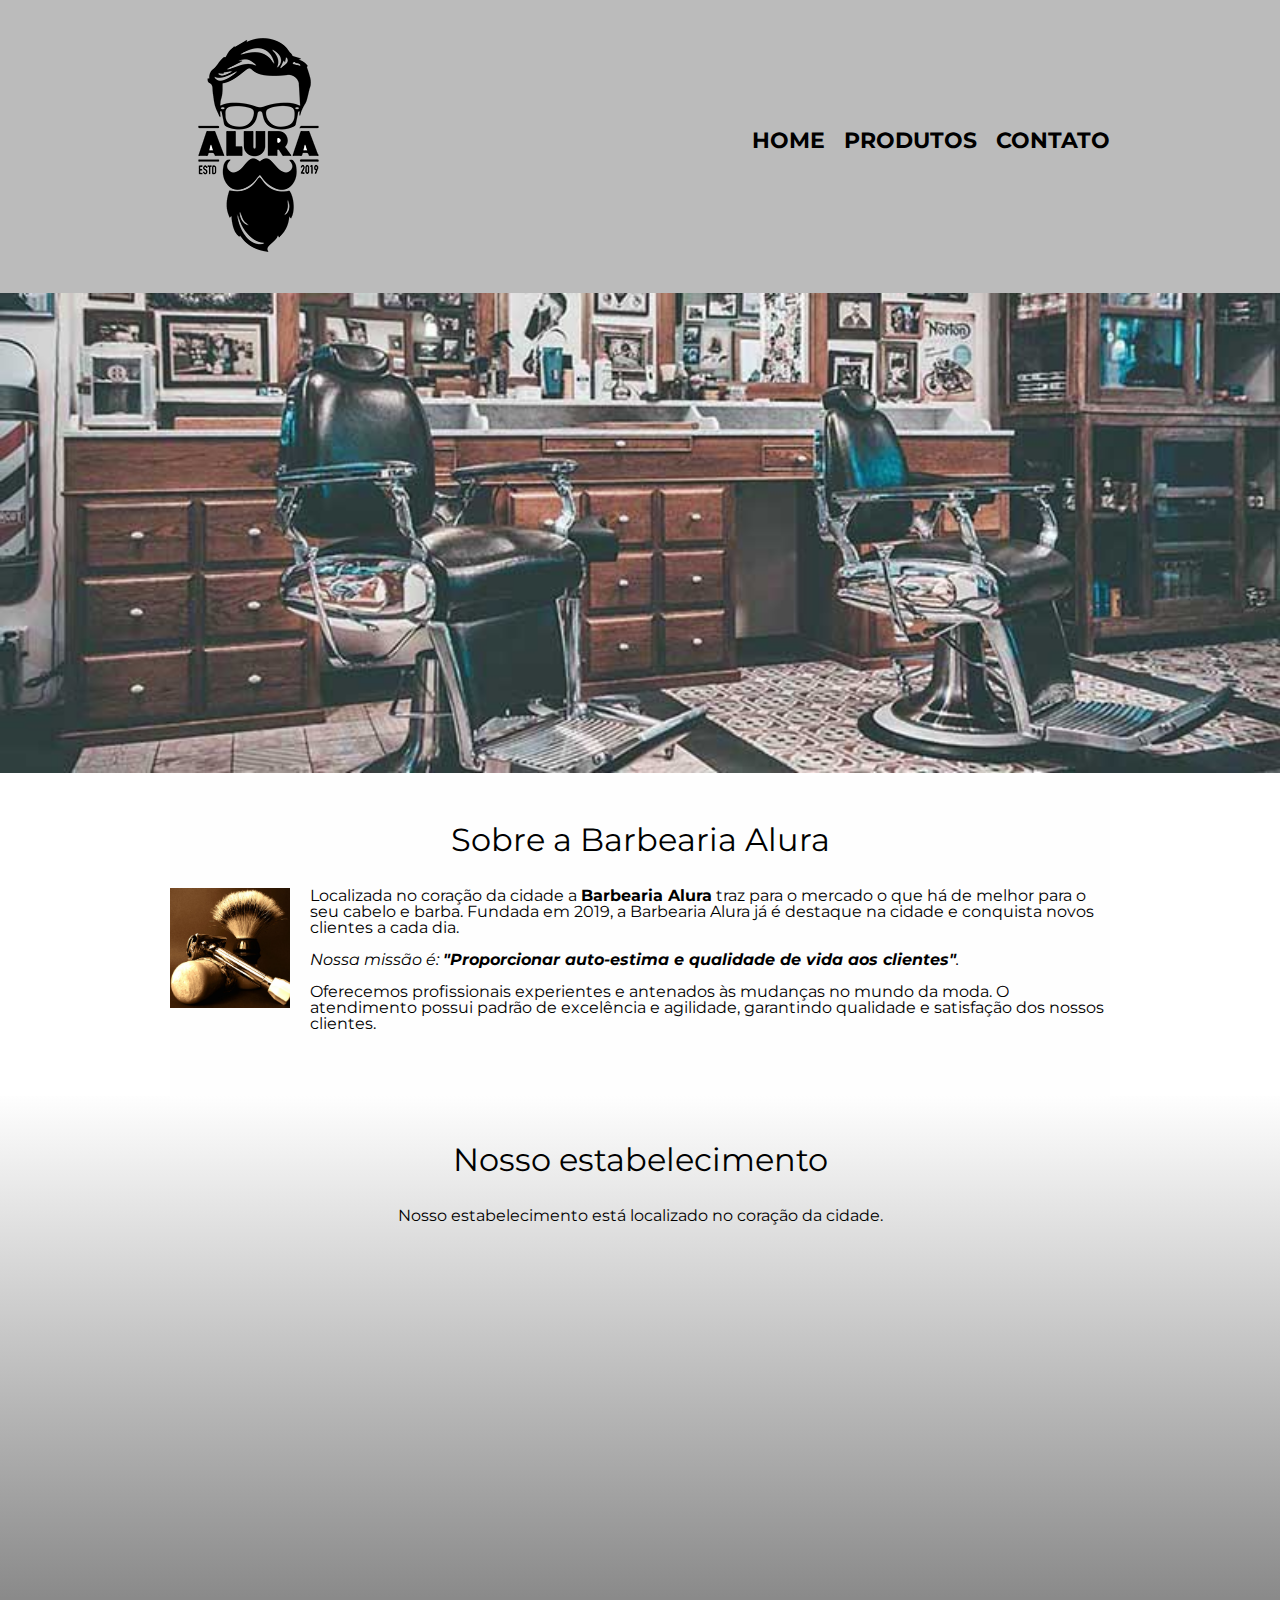
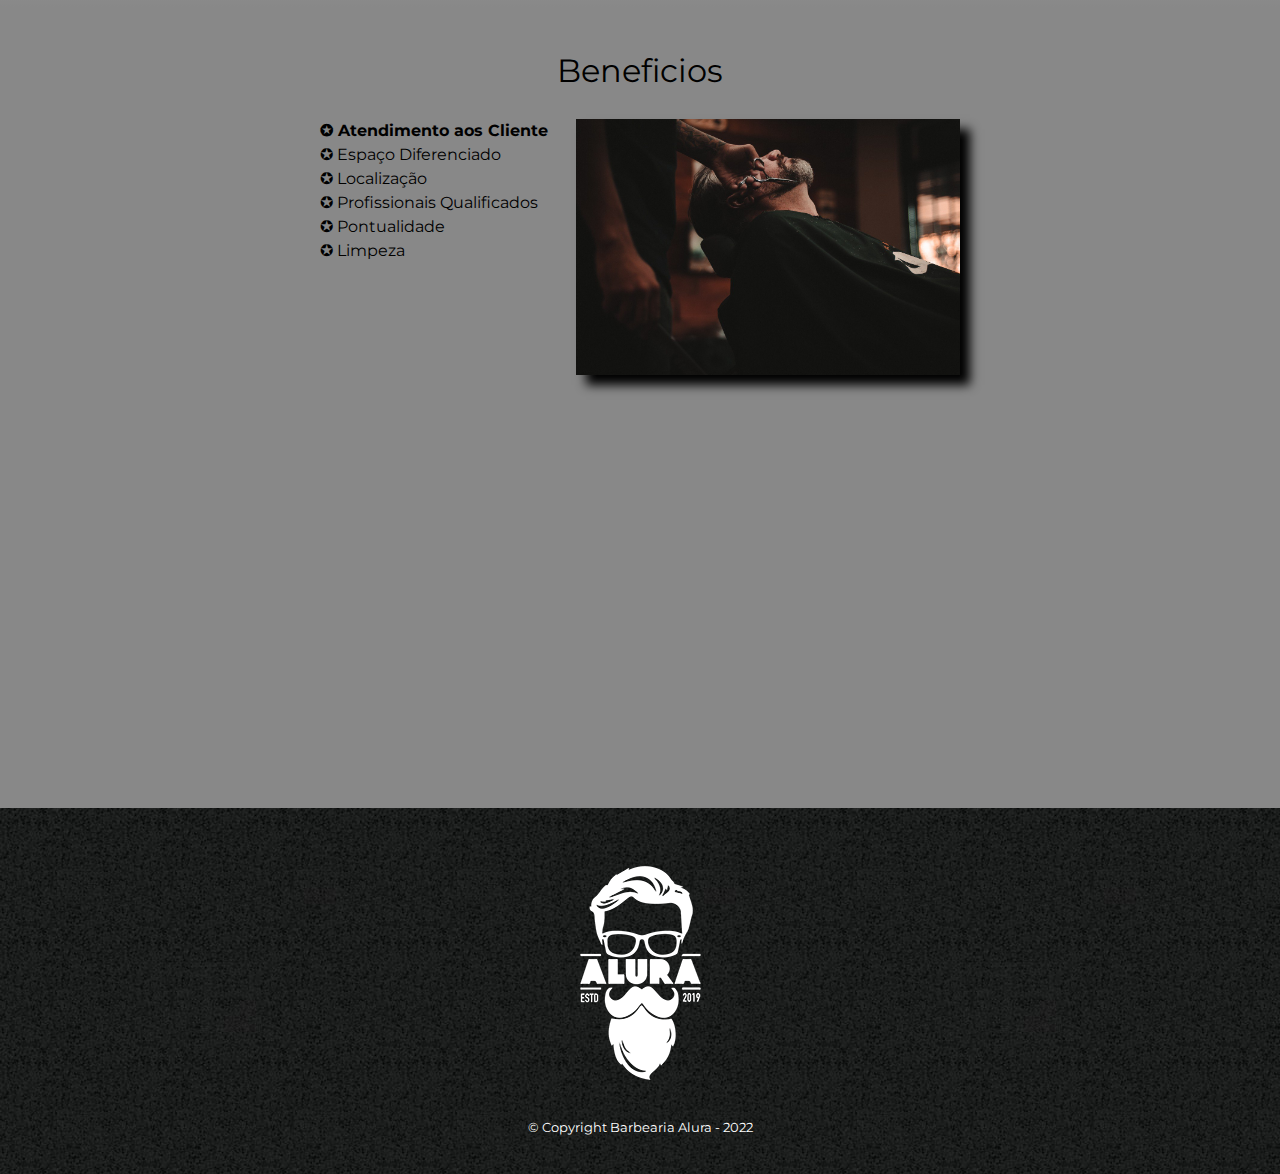
<file: index.html>
<!DOCTYPE html>

<html lang="pt-br">

	<head>
		<meta charset="utf-8">
		<meta name="viewport" content="width=device-width">
		
		<title>Barbearia Alura</title>

		<link rel="stylesheet" href="reset.css">
		<link rel="stylesheet" href="style.css">
		<link rel="preconnect" href="https://fonts.googleapis.com">
		<link rel="preconnect" href="https://fonts.gstatic.com" crossorigin>
		<link href="https://fonts.googleapis.com/css2?family=Montserrat&display=swap" rel="stylesheet">
	</head>

	<body>
		<header>
			<div class="caixa">
				<h1><img src="logo.png" alt="Logo da Barbearia Alura"></h1>

				<nav>
					<ul>
						<li><a href="index.html">Home</a></li>
						<li><a href="produtos.html">Produtos</a></li>
						<li><a href="contato.html">Contato</a></li>
					</ul>
				</nav>
			</div>
		</header>

		
			<img class="banner" src="banner.jpg" alt="Foto da bancada de trabalho Barbearia Alura ">

		<main>
			<section class="principal">

				<h2 class="titulo-principal">Sobre a Barbearia Alura</h2>

				<img class="utensilios" src="utensilios.jpg" alt="Utensilios de um barbeiro.">

				<p>Localizada no coração da cidade a <strong>Barbearia Alura</strong> traz para o mercado o que há de melhor para o seu cabelo e barba. Fundada em 2019, a Barbearia Alura já é destaque na cidade e conquista novos clientes a cada dia.</p>

				<p id="missao"><em>Nossa missão é: <strong>"Proporcionar auto-estima e qualidade de vida aos clientes"</strong>.</em></p>

				<p>Oferecemos profissionais experientes e antenados às mudanças no mundo da moda. O atendimento possui padrão de excelência e agilidade, garantindo qualidade e satisfação dos nossos clientes.</p>
			</section>

			<section class="mapa">
				<h3 class="titulo-principal">Nosso estabelecimento</h3>
				<p>Nosso estabelecimento está localizado no coração da cidade.</p>

				<div class="mapa-conteudo">
					<iframe src="https://www.google.com/maps/embed?pb=!1m18!1m12!1m3!1d2587.1342987852445!2d-47.61523618154742!3d-23.50513766368016!2m3!1f0!2f0!3f0!3m2!1i1024!2i768!4f13.1!3m3!1m2!1s0x0%3A0xc250ba8995746758!2sDrogal%20Ara%C3%A7oiaba%20da%20Serra%20-%20Loja%20172!5e0!3m2!1spt-BR!2sbr!4v1647746269393!5m2!1spt-BR!2sbr" width="100%" height="300px" style="border:0;" allowfullscreen="" loading="lazy"></iframe>
				</div>

			</section>

			<section class="beneficios">
				<h3 class="titulo-principal">Beneficios</h3>

				<div class="conteudo-beneficios">
					<ul class="lista-beneficios">
						<li class="itens">Atendimento aos Cliente</li>
						<li class="itens">Espaço Diferenciado</li>
						<li class="itens">Localização</li>
						<li class="itens">Profissionais Qualificados</li>
						<li class="itens">Pontualidade</li>
						<li class="itens">Limpeza</li>
					</ul><img src="beneficios.jpg" class="imagem-beneficios" alt="Foto cliente deitado na cadeira com barbeiro cortando sua barba com tesoura">
				</div>

				<div class="video">
					<iframe width="100%" height="315" src="https://www.youtube.com/embed/gHrqUBr1LEw" title="YouTube video player" frameborder="0" allow="accelerometer; autoplay; clipboard-write; encrypted-media; gyroscope; picture-in-picture" allowfullscreen></iframe>
				</div>
			</section>
		</main>

		<footer>
			<img src="logo-branco.png" alt="Logo da Barbearia Alura">
			<p class="copyright">&copy; Copyright Barbearia Alura - 2022</p>
		</footer>

	</body>

</html>
</file>
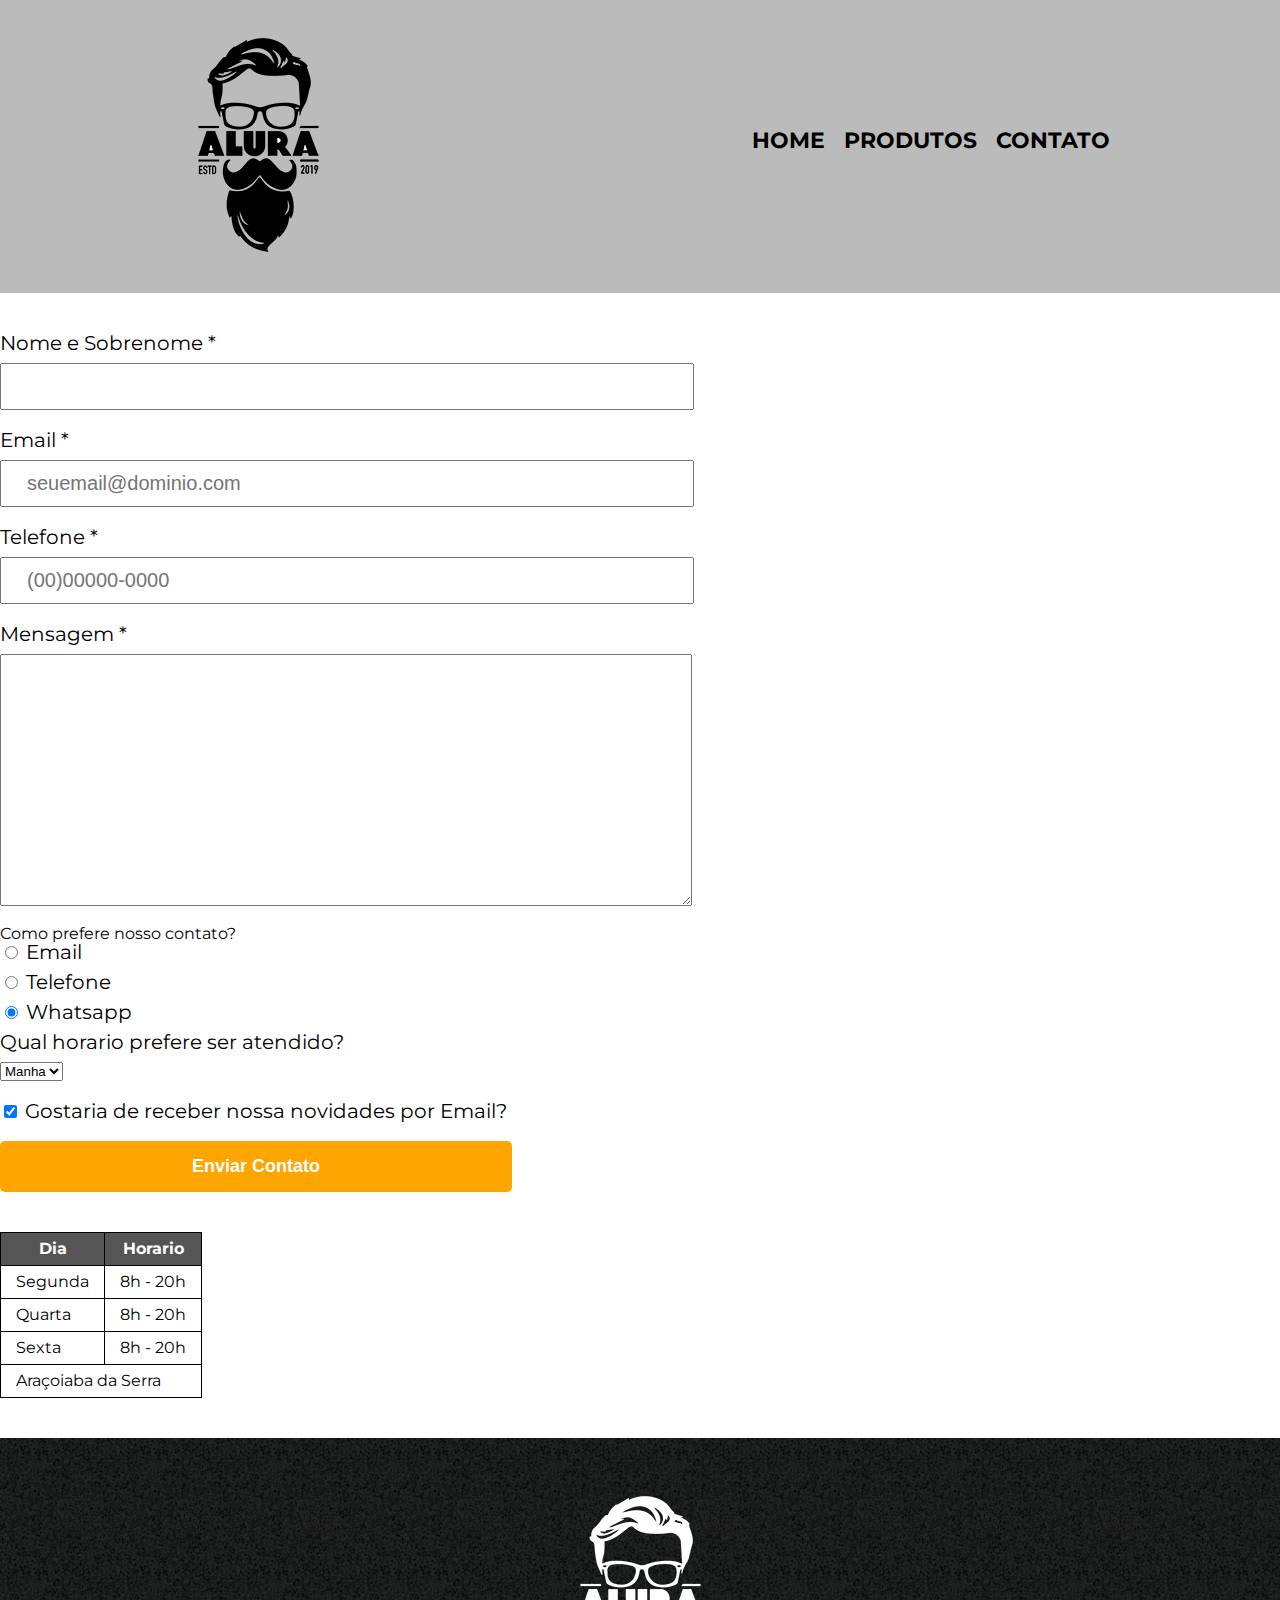
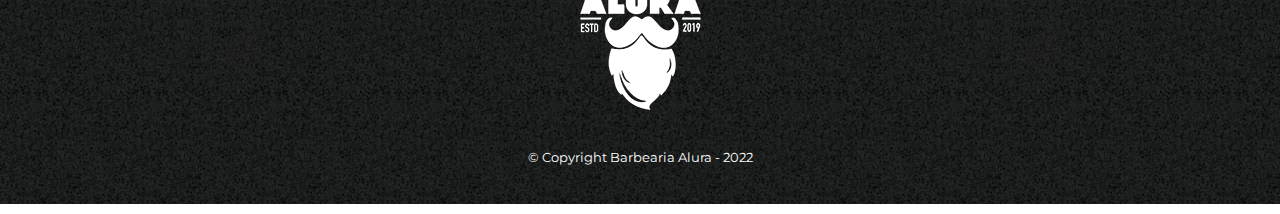
<file: contato.html>
<!DOCTYPE html>

<html lang="pt-br">

	<head>
		<meta charset="utf-8">
		<meta name="viewport" content="width=device-width">

		<title>Produtos - Barbearia Alura</title>

		<link rel="stylesheet" href="reset.css">
		<link rel="stylesheet" href="style.css">
		<link rel="preconnect" href="https://fonts.googleapis.com">
		<link rel="preconnect" href="https://fonts.gstatic.com" crossorigin>
		<link href="https://fonts.googleapis.com/css2?family=Montserrat&display=swap" rel="stylesheet">
	</head>

	<body>
		<header>
			<div class="caixa">
				<h1><img src="logo.png" alt="Logo da Barbearia Alura"></h1>

				<nav>
					<ul>
						<li><a href="index.html">Home</a></li>
						<li><a href="produtos.html">Produtos</a></li>
						<li><a href="contato.html">Contato</a></li>
					</ul>
				</nav>
			</div>
		</header>

		<main>

			<form>

				<label for="nomesobrenome">Nome e Sobrenome *</label>
				<input type="text" id="nomesobrenome" class="input-padrao" required>

				<label for="email">Email *</label>
				<input type="email" id="email" class="input-padrao" required placeholder="seuemail@dominio.com">

				<label for="telefone">Telefone *</label>
				<input type="tel" id="telefone" class="input-padrao" required placeholder="(00)00000-0000">

				<label for="mensagem">Mensagem *</label>
				<textarea cols="70" rows="10" id="mensagem" class="input-padrao" required></textarea>

				<fieldset>

					<p>Como prefere nosso contato?</p>

					<label for="radio-email">
						<input type="radio" name="contato" value="email" id="radio-email">
						Email
					</label>

					<label for="radio-telefone">
						<input type="radio" name="contato" value="telefone" id="radio-telefone">
						Telefone
					</label>

					<label for="radio-whatsapp">
						<input type="radio" name="contato" value="whatsapp" id="radio-whatsapp" checked>
						Whatsapp
					</label>

				</fieldset>

				<fieldset>
					<legend>Qual horario prefere ser atendido?</legend>
					<select>
						<option>Manha</option>
						<option>Tarde</option>
						<option>Noite</option>
					</select>
				</fieldset>

				<label class="checkbox">
					<input type="checkbox" checked>
					Gostaria de receber nossa novidades por Email?
				</label>

				<input type="submit" value="Enviar Contato" class="enviar">

			</form>

			<table>
				<thead>
					<tr>
						<th>Dia</th>
						<th>Horario</th>
					</tr>
				</thead>
				<tbody>
					<tr>
						<td>Segunda</td>
						<td>8h - 20h</td>
					</tr>
					<tr>
						<td>Quarta</td>
						<td>8h - 20h</td>
					</tr>
					<tr>
						<td>Sexta</td>
						<td>8h - 20h</td>
					</tr>

					<tr >
						<td colspan="2">Araçoiaba da Serra</td>
					</tr>
				</tbody>
			</table>

		</main>
		
		<footer>
			<img src="logo-branco.png" alt="Logo da Barbearia Alura">
			<p class="copyright">&copy; Copyright Barbearia Alura - 2022</p>
		</footer>
	</body>
</html>
</file>
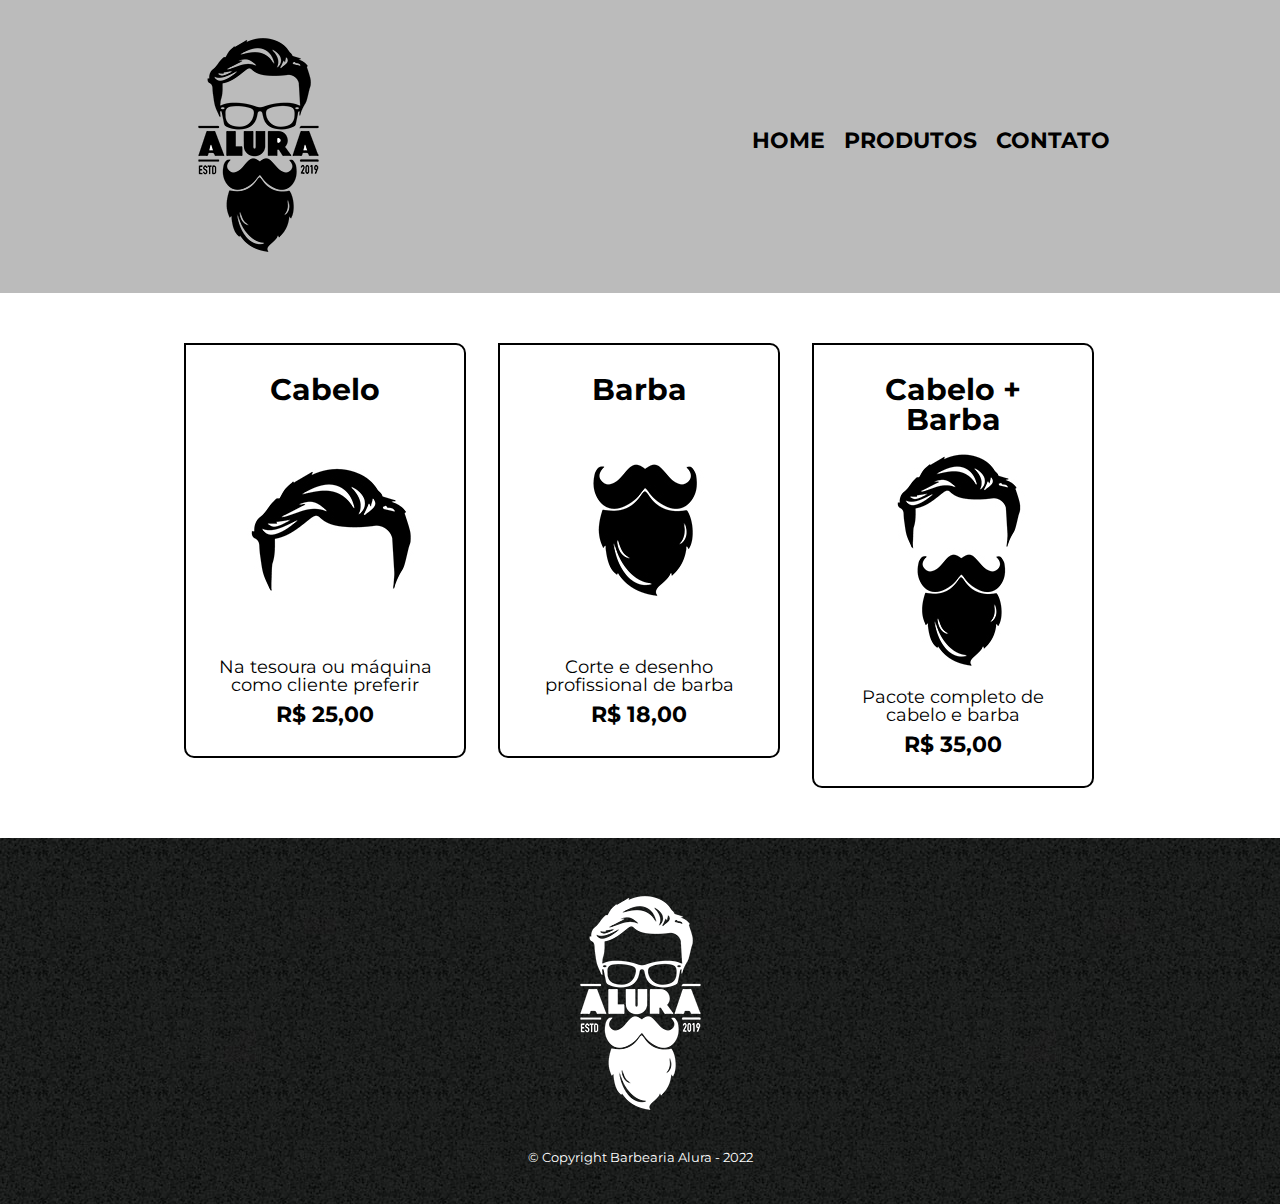
<file: produtos.html>
<!DOCTYPE html>

<html lang="pt-br">

	<head>
		<meta charset="utf-8">
		<meta name="viewport" content="width=device-width">

		<title>Produtos - Barbearia Alura</title>

		<link rel="stylesheet" href="reset.css">
		<link rel="stylesheet" href="style.css">
		<link rel="preconnect" href="https://fonts.googleapis.com">
		<link rel="preconnect" href="https://fonts.gstatic.com" crossorigin>
		<link href="https://fonts.googleapis.com/css2?family=Montserrat&display=swap" rel="stylesheet">
	</head>

	<body>
		<header>
			<div class="caixa">
				<h1><img src="logo.png"></h1>

				<nav>
					<ul>
						<li><a href="index.html">Home</a></li>
						<li><a href="produtos.html">Produtos</a></li>
						<li><a href="contato.html">Contato</a></li>
					</ul>
				</nav>
			</div>
		</header>

		<main>
			<ul class="produtos">
				<li>
					<h2>Cabelo</h2>
					<img src="cabelo.jpg" alt="sinueta cabelo">
					<p class="produto-descricao">Na tesoura ou máquina como cliente preferir</p>
					<p class="produto-preco">R$ 25,00</p>
				</li>
				<li>
					<h2>Barba</h2>
					<img src="barba.jpg" alt="sinueta barba">
					<p class="produto-descricao">Corte e desenho profissional de barba</p>
					<p class="produto-preco">R$ 18,00</p>
				</li>
				<li>
					<h2>Cabelo + Barba</h2>
					<img src="cabelo+barba.jpg" alt="sinueta cabelo e barba">
					<p class="produto-descricao">Pacote completo de cabelo e barba</p>
					<p class="produto-preco">R$ 35,00</p>
				</li>
			</ul>
		</main>

		<footer>
			<img src="logo-branco.png">
			<p class="copyright">&copy; Copyright Barbearia Alura - 2022</p>
		</footer>
	</body>
</html>
</file>
<file: style.css>
body{
	font-family: 'Montserrat', sans-serif;
}

header {
	background: #bbbbbb;
	padding: 20px 0;
}

.caixa {
	position: relative;
	width: 940px;
	margin: 0 auto;

}

nav {
	position: absolute;
	top: 110px;
	right: 0;

}

nav li {
	display: inline;
	margin: 0 0 0 15px;
}

nav a {
	text-transform: uppercase;
	color: #000000;
	font-weight: bold;
	font-size: 22px;
	text-decoration: none;
}

nav a:hover {
	color: #FF8C00;
	text-decoration: underline;
}

.produtos {
	width: 940px;
	margin: 0 auto;
	padding: 50px 0;
}

.produtos li {
	display: inline-block;
	text-align: center;
	width: 30%;
	vertical-align: top;
	margin: 0 1.5%;
	padding: 30px 20px;
	box-sizing: border-box;
	border: 2px solid #000000;
	border-radius: 0px 10px 10px 10px;
}

.produtos li:hover {
	border-color: #FF8C00;
}

.produtos li:active {
	border-color: #006400;
}

.produtos li:hover h2 {
	font-size: 34px;
}

.produtos h2 {
	font-size: 30px;
	font-weight: bold;
}

.produto-descricao {
	font-size: 18px;
}

.produto-preco {
	font-size: 22px;
	font-weight: bold;
	margin-top: 10px
}

footer {
	text-align: center;
	background: url("bg.jpg");
	padding: 40px 0;
}

.copyright {
	color: #ffffff;
	font-size: 13px;
	margin-top: 20px;
}

main {
	
}

form {
	margin: 40px 0;
}

form label, form legend {
	display: block;
	font-size: 20px;
	margin: 0 0 10px
}

.input-padrao {
	display: block;
	margin: 0 0 20px;
	padding: 10px 25px;
	width: 50%;
	font-size: 20px;
}

.checkbox {
	margin: 20px 0;
}

.enviar {
	width: 40%;
	padding: 15px 0;
	background: orange;
	color: white;
	font-weight: bold;
	font-size: 18px;
	border: none;
	border-radius: 5px;
	transition: 1s all;
	cursor: pointer;
}

.enviar:hover {
	background: darkorange;
	transform: rotate(1deg) scale(1.1);
}

table {
	margin: 20px 0 40px;
}

thead {
	background: #555555;
	color: white;
	font-weight: bold;
}

td, th {
	border: 1px solid black;
	padding: 8px 15px;
}

/* CSS da pagina inicial */
.banner{
	width: 100%
}

.titulo-principal {
	text-align: center;
	font-size: 2em;
	margin: 0 0 1em;
	clear: left;

}
/* pseudo classes

.titulo-principal:first-letter {
	font-weight: bold;
}

.titulo-principal:before {
	content: "[ ";
}
.titulo-principal:after {
	content: " ]";
}

pseudo classes */

.principal{
	padding: 3em 0;
	background: #FEFEFE;
	width: 940px;
	margin: 0 auto;
}

.principal p {
	margin: 0 0 1em;
}

.principal strong {
	font-weight: bold
}

.principal em {
	font-style: italic;
}

.utensilios{
	width: 120px;
	float: left;
	margin: 0 20px 20px 0;
}

.mapa {
	padding: 3em 0;
	background: linear-gradient(#FEFEFE,#888888)
}

.mapa-conteudo {
	width: 940px;
	margin: 0 auto;
}

.mapa p {
	margin: 0 0 2em;
	text-align: center;
}

.beneficios {
	padding: 3em 0;
	background: #888888;
}

.conteudo-beneficios {
	width: 640px;
	margin: 0 auto;
}

.lista-beneficios {
	width: 40%;
	display: inline-block;
	vertical-align: top;
}

.itens {
	line-height: 1.5;
}

/* pseudo classes */
.itens:before{
	content: "✪ ";
}

.itens:first-child {
	font-weight: bold;
}

/* pseudo classes */
.imagem-beneficios {
	width: 60%;
    opacity: 1;
    transition: 400ms;
    box-shadow: 10px 10px 10px 0 #000000;
}

.video {
	width: 560px;
	margin: 2em auto;
}

@media screen and (max-width: 480px) {
    .caixa, .principal, .conteudo-beneficios, .mapa-conteudo, .video {
    	width: auto;
    }

    h1 {
    	text-align: center;
    }

    nav {
    	position: static;
    }

    .lista-beneficios, .imagem-beneficios {
    	width: 100%;
    }

    .produtos {
		width: 100%;
		margin: 0 auto;
		padding: 50px 0;
		text-align: center;
     }

    .produtos li {
    	display: block;
    	width: auto;
    }
}
</file>
